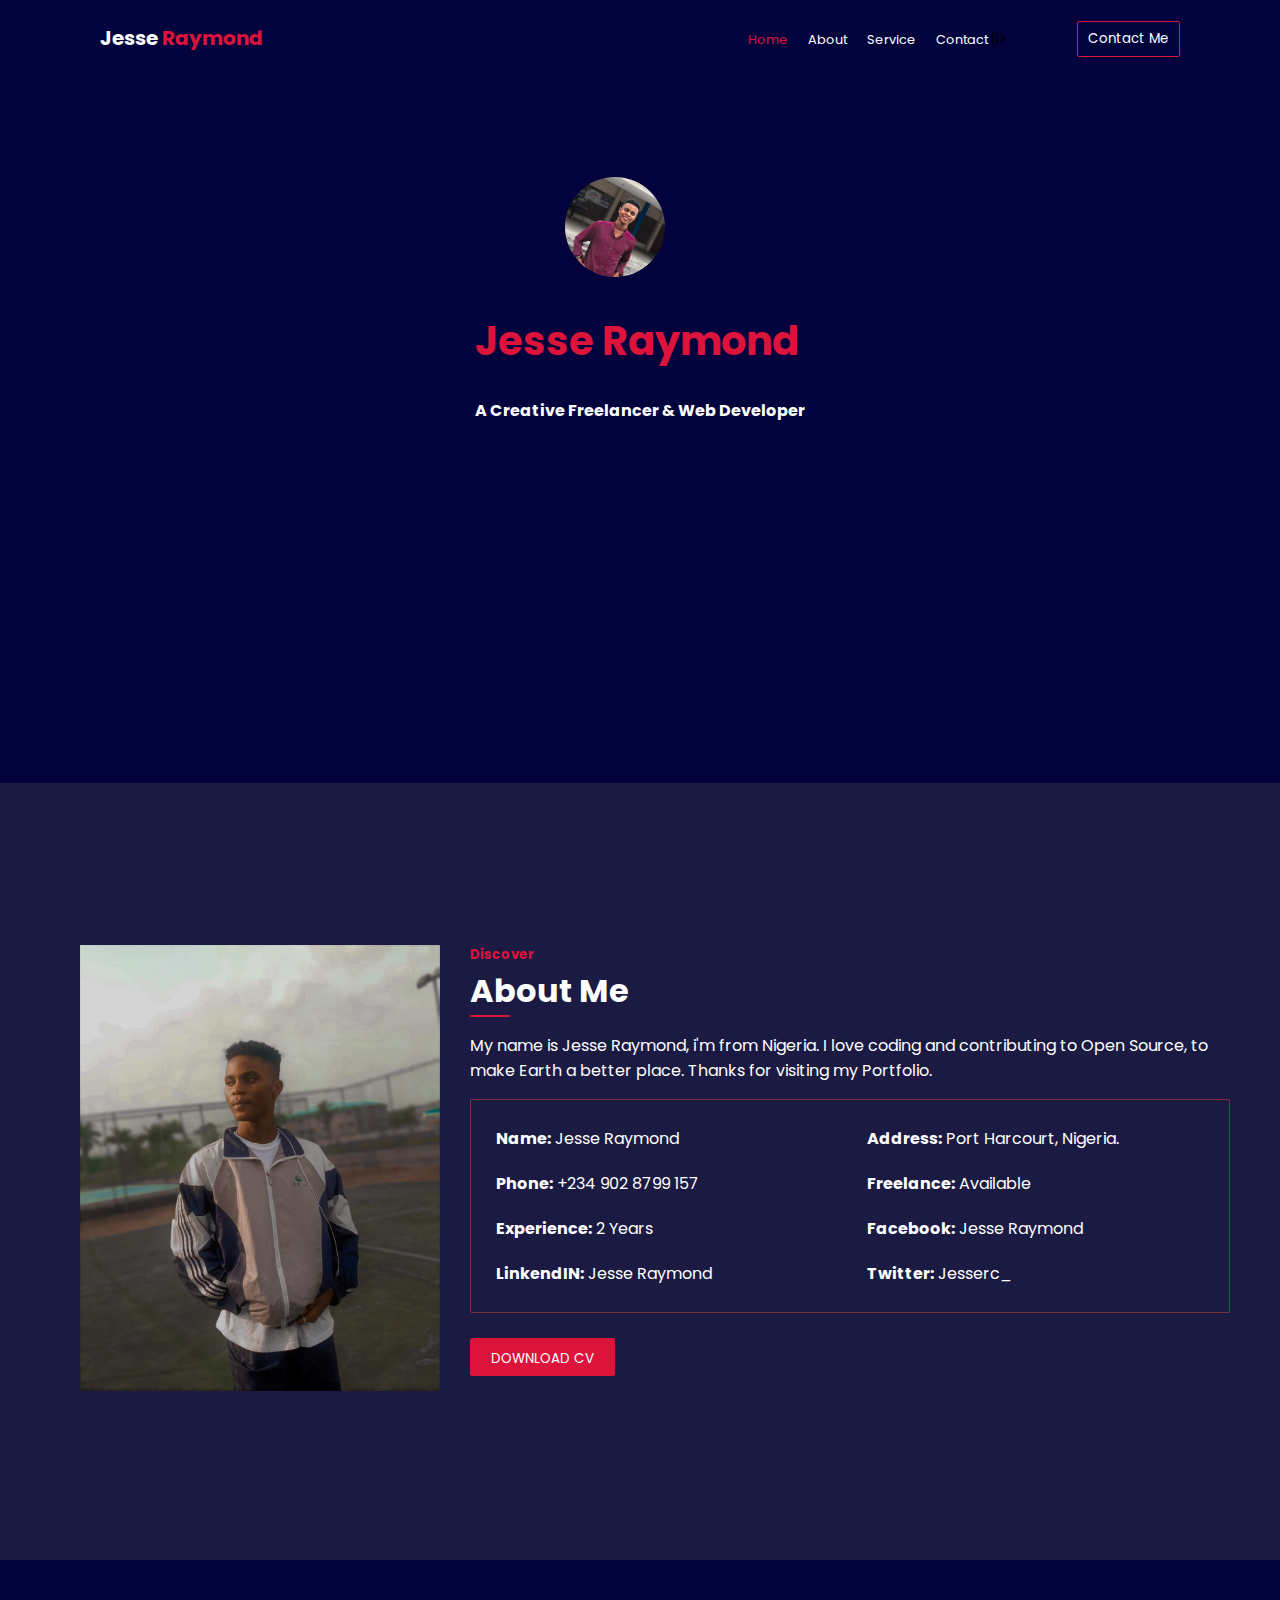
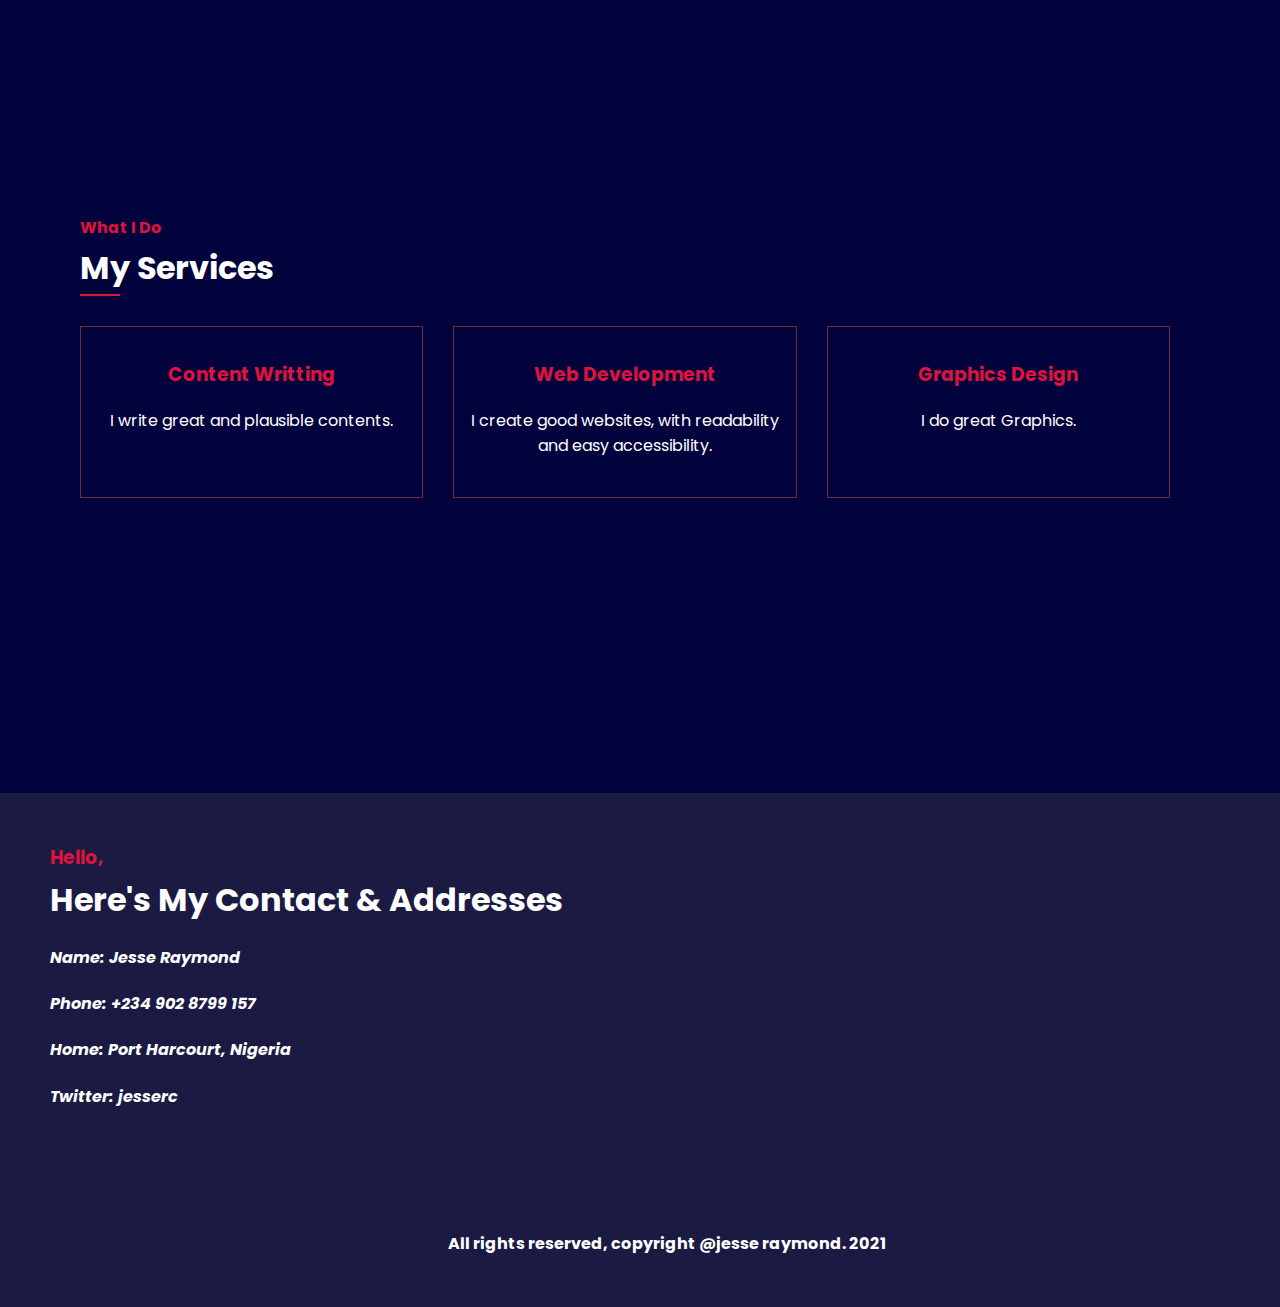
<file: portfolio/index.html>
<!DOCTYPE html>
<html lang="en">

<head>
  <meta charset="UTF-8" />
  <meta http-equiv="X-UA-Compatible" content="IE=edge" />
  <meta name="viewport" content="width=device-width, initial-scale=1.0" />
  <title>Jesse Raymond</title>
  <link rel="stylesheet" href="style.css" />

  <link rel="preconnect" href="https://fonts.googleapis.com">
  <link rel="preconnect" href="https://fonts.gstatic.com" crossorigin>
  <link href="https://fonts.googleapis.com/css2?family=Poppins:wght@200&display=swap" rel="stylesheet">
</head>

<body>
  <header id="header">
    <h1>Jesse <span class="red-color"> Raymond</span></h1>

    <nav>
      <ul>
        <li>
          <a href="#header"><span class="red-color">Home</span></a>
        </li>
        <li><a href="#about">About</a></li>
        <li><a href="#services">Service</a></li>
        <li><a href="#contact">Contact </a>li></li>
      </ul>

      <div class="btn">
        <button><a href="contact.html">Contact Me</a></button>
      </div>
    </nav>
  </header>

  <div id="profile">
    <img src="./Images/profile.jpg" alt="" />

    <h1 class="profile-heading">Jesse Raymond</h1>
    <h4 class="profile-title">A Creative Freelancer & Web Developer</h4>
  </div>

  <div id="about">
    <div class="about-photo">
      <img src="./Images/about.png" alt="" />
    </div>

    <div class="discover">
      <h5>Discover</h5>
      <h1>About Me</h1>
      <div class="underline"></div>
      <p>
        My name is Jesse Raymond, i'm from Nigeria. I love coding and
        contributing to Open Source, to make Earth a better place. Thanks for
        visiting my Portfolio.
      </p>

      <div class="details">
        <ul class="details-content-one">
          <li><b>Name:</b> Jesse Raymond</li>
          <li><b>Phone:</b> +234 902 8799 157</li>
          <li><b>Experience:</b> 2 Years</li>
          <li><b>LinkendIN:</b> Jesse Raymond</li>
        </ul>

        <ul class="details-content-two">
          <li><b>Address:</b> Port Harcourt, Nigeria. </li>
          <li><b>Freelance:</b> Available</li>
          <li><b>Facebook:</b> Jesse Raymond</li>
          <li><b>Twitter:</b> Jesserc_</li>
        </ul>

      </div>
      </ul>

      <div class="cv">
        <button>DOWNLOAD CV</button>
      </div>
    </div>

  </div>


  <div id="services">
    <div class="services-heading">

      <h4>What I Do</h4>
      <h1>My Services</h1>
      <div class="my-underline"></div>
    </div>

    <div class="my-services">


      <div class="content-writting">
        <h3>Content Writting</h3>
        <p>I write great and plausible contents.</p>
      </div>

      <div class="web-development">
        <h3>Web Development</h3>
        <p>I create good websites, with readability and easy accessibility.</p>
      </div>


      <div class="graphic-design">
        <h3>Graphics Design</h3>
        <p>I do great Graphics.</p>

      </div>

    </div>
  </div>



  <div id="contact">


    <h3>Hello,</h3>
    <h1>Here's My Contact & Addresses</h1>


    <address>
      <h4>Name: Jesse Raymond</h4>
      <h4>Phone: +234 902 8799 157</h4>
      <h4>Home: Port Harcourt, Nigeria</h4>
      <h4>Twitter: jesserc</h4>
    </address>


  </div>


  <footer>
    <h4>All rights reserved, copyright @jesse raymond. 2021</h4>
  </footer>
</body>

</html>
</file>
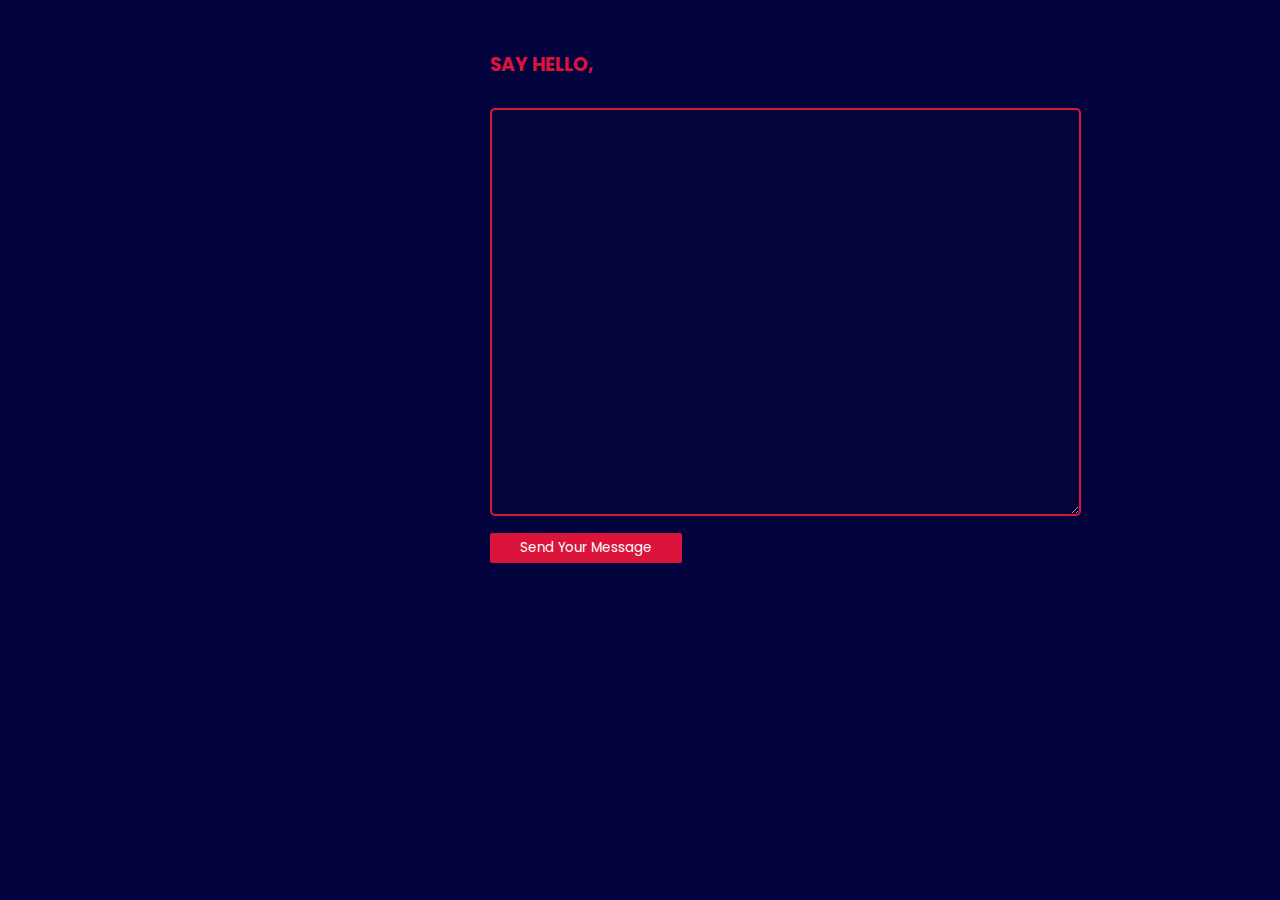
<file: portfolio/contact.html>
<!DOCTYPE html>
<html lang="en">
<head>
    <meta charset="UTF-8">
    <meta http-equiv="X-UA-Compatible" content="IE=edge">
    <meta name="viewport" content="width=device-width, initial-scale=1.0">
    <title>Say Hello</title>
    <link rel="stylesheet" href="form.css">
    <link rel="preconnect" href="https://fonts.googleapis.com">
<link rel="preconnect" href="https://fonts.gstatic.com" crossorigin>
<link href="https://fonts.googleapis.com/css2?family=Poppins:wght@200&display=swap" rel="stylesheet">
</head>
<body>
    
<div id="form">

<form>
<h3>SAY HELLO,</h3>
<textarea cols="50" rows="20">
    
</textarea>
</form>  
<button>Send Your Message</button>  
</div>


</body>
</html>
</file>
<file: portfolio/style.css>
*{
    font-family: poppins;
}

body {
  background-color: rgb(2, 2, 61);
  margin: 0;
  padding: 0;
}

header {
  display: flex;
  padding: 10px;
}
header h1 {
  flex: 1;
  font-size: 20px;
  color: white;
  margin-left: 90px;
}
.red-color {
  color: crimson;
}

a .red-color:hover {
  color: white;
}
nav {
  display: flex;
  align-items: center;
}

nav ul {
  list-style: none;
  display: flex;
  margin-right: 50px;
}
nav ul li {
  margin-right: 20px;
}

nav ul li a {
  color: white;
  font-size: 0.8em;
  text-decoration: none;
}
nav ul li a:hover {
  color: crimson;
  cursor: pointer;
}
button {
  background: none;
  color: crimson;
  border: 1.5px solid crimson;
  border-radius: 2px;
  padding: 7px 10px;
}
button:hover {
  border-color: white;
  cursor: pointer;
}
button a{
  text-decoration: none;
  color: white;
}

button a:visited{
  color: white;
}
.btn {
  margin-right: 90px;
}

#profile {
  color: crimson;
  width: fit-content;
  margin: auto;
background-color: rgb(2, 2, 61);
  margin-top: 100px;
  margin-bottom: 40vh;
}

#profile img {
  border-radius: 100%;
  margin-left: 90px;
  width: 100px;
}

#profile h1 {
  font-size: 40px;

}

#profile h4 {
  color: white;
}

#about {
  display: flex;
  color: white;
  padding: 18vh 50px ;
  background-color:  rgb(26, 26, 66);
}

#about img {
  width: 360px;
  margin-left: 30px;
  margin-right: 30px;
}

.discover {
  color: crimson;
}

.discover h5 {
  margin-top: 0;
  margin-bottom: 2px;
}

.discover h1 {
  margin-top: 0;
  color: white;
  margin-bottom: 0;
}

.underline {
  background-color: crimson;
  width: 40px;
  height: 2px;
}

.discover p {
  color: white;
  text-align: left;
}

.details {
  display: flex;
  border: 0.5px solid rgb(128, 47, 63);

  border-radius: 2px;
}

.details ul {
  list-style: none;
  color: white;
}

.details ul li {
  padding: 10px;
}

.details-content-one {
  flex: 2;
  padding-left: 15px;
}

.details-content-two {
  padding-right: 100px;
}

.cv {
  margin-top: 25px;
}
.cv button {
  color: white;
  background-color: crimson;
  padding: 10px 20px 6px 20px;
}

.cv button:hover {
  background-color: white;
  color: crimson;
  cursor: pointer;
}

#services {
  color: white;
  background-color: rgb(2, 2, 61);
  padding: 25vh 80px;
}

#services h4 {
  color: crimson;
  margin: 0;
}

#services h1 {
  margin-bottom: 0;
  margin-top: 4px;
}

.services-heading {
  margin-bottom: 30px;
  margin-top: 30px;
}

.my-underline {
  background-color: crimson;
  width: 40px;
  height: 2px;
  margin-top: 1.5px;
}

.my-services {
  display: flex;
}

.my-services div {
  border: 1px solid rgb(114, 43, 57);
  margin-right: 30px;
  padding: 15px 15px;
  width: 500px;
  height: 140px;
  margin-bottom: 70px;
  text-align: center;
}

.my-services div h3 {
  color: crimson;
}

#contact{
color: white;
padding: 50px;
background-color: rgb(26, 26, 66);

}




#contact h3 {
    color: crimson;
    margin: 0;
  }
  
  #contact h1 {
    margin-bottom: 0;
    margin-top: 4px;
  }
  
footer{
  color: white;
 width: 100%;
  margin: auto;
background-color: rgb(26, 26, 66);
padding: 30px;
padding-left: 35%;
}
</file>
<file: portfolio/form.css>
*{
    font-family: poppins;
}


body{
    background-color: rgb(2, 2, 61);
    color: crimson;
}

#form{

    width: 300px;
    margin: auto;
}
#form h3{
    margin-top: 50px;
}

form textarea{
    background-color: rgb(5, 5, 61);
    color: white;
    border-radius: 5px;
    border: 2px solid crimson;
    margin-top: 10px;
}

button{
    background-color: crimson;
    border: none;
    border-radius: 2px;
    color: white;
    padding: 5px 30px;
    margin-top: 10px;
}
</file>
